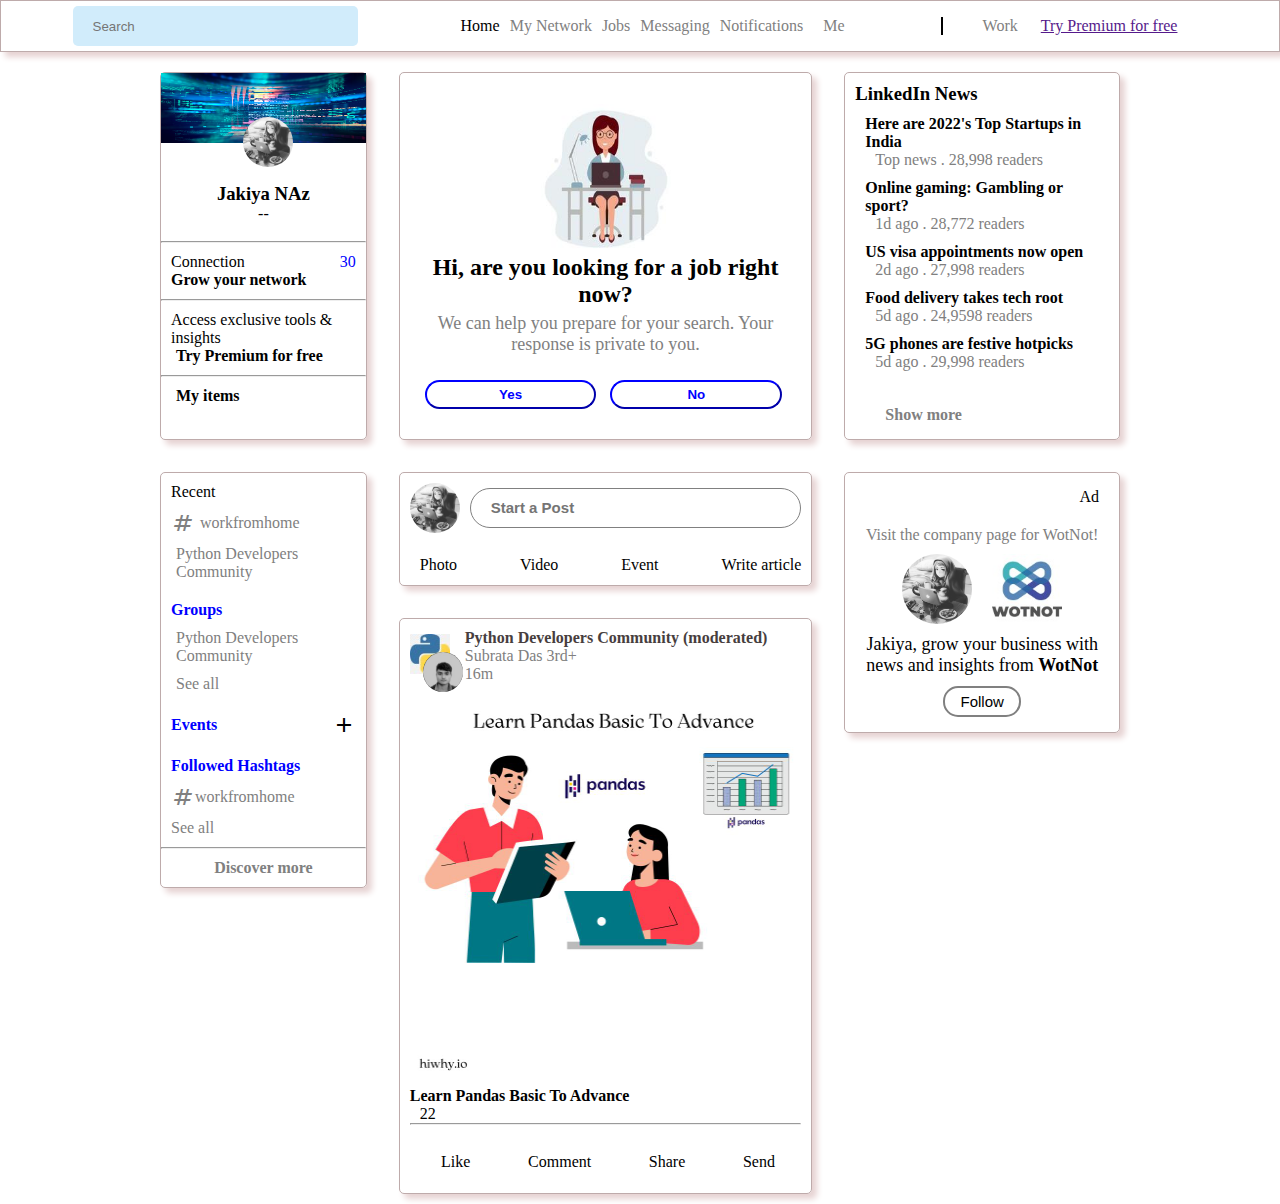
<file: index.html>
<!DOCTYPE html>
<html lang="en">
<head>
    <meta charset="UTF-8">
    <meta http-equiv="X-UA-Compatible" content="IE=edge">
    <meta name="viewport" content="width=device-width, initial-scale=1.0">
    <title>LinkedIn static page Assignment</title>
    <link rel="stylesheet" href="https://cdnjs.cloudflare.com/ajax/libs/font-awesome/6.2.0/css/all.min.css" integrity="sha512-xh6O/CkQoPOWDdYTDqeRdPCVd1SpvCA9XXcUnZS2FmJNp1coAFzvtCN9BmamE+4aHK8yyUHUSCcJHgXloTyT2A==" crossorigin="anonymous" referrerpolicy="no-referrer" />
    <link rel="stylesheet" href="styles.css">
    <!-- Google font icon -->
    <link rel="stylesheet" href="https://fonts.googleapis.com/css2?family=Material+Symbols+Outlined:opsz,wght,FILL,GRAD@20..48,100..700,0..1,-50..200" />
</head>
<body>
    <!-- div.container(first and main div enclosing all other divs and elements) -->
    <div class="container">
        <!-- header(contains two main divs .part1 and .part2) -->
        <header>
            <!-- div.part1(contains two main divs .child1part1 and .child2part1) -->
           <div class="part1">
            <div class="child1part1 childp1">
                <i class="fa-brands fa-linkedin itempart1"></i>
                <div class="searchbar itempart1">
                    <i class="fa-solid fa-magnifying-glass"></i>
                    <input class="searchbox" type="text" placeholder="Search">
                </div>
            </div>

            <div class="child2part1 childp1">
                <a class="navlink active" title="Home" href="">
                    <div class="item1">
                    <i class="fa-solid fa-house"></i>
                    <p>Home</p>
                </div>
                </a>
                <a class="navlink" title="My Network" href="">
                    <div class="item2">
                    <i class="fa-solid fa-children"></i>
                    <p>My Network</p>
                </div>
                </a>
                <a class="navlink" title="Jobs" href="">
                    <div class="item3">
                    <i class="fa-solid fa-briefcase"></i>
                    <p>Jobs</p>
                </div>
                </a>
                <a class="navlink" title="Messaging" href="">
                    <div class="item4">
                    <i class="fa-solid fa-message"></i>
                    <p>Messaging</p>
                </div>
                </a>
                <a class="navlink" title="Notifications" href="">
                    <div class="item5">
                    <i class="fa-sharp fa-solid fa-bell"></i>
                    <p>Notifications</p>
                </div>
                </a>
                <a class="navlink ddblink" title="My account" href="">
                    <div class="item6">
                    <i class="fa-solid fa-circle-user"></i>
                    <div class="dropdownicon">
                    <p>Me</p>
                    <i class="fa-solid fa-caret-down"></i>
                    </div>
                </a>
                </div>
            </div>
            <!-- div.part2(contains two main divs .item1 and .item2) -->
           <div class="part2">
            <a class="navlink" title="Work" href="">
            <div class="item1">
                <i class="fa-solid fa-braille"></i>
                <div class="dropdownicon">
                <p>Work</p>
                <i class="fa-solid fa-caret-down"></i>
                </div>
            </div>
            </a>

            <div class="item2">
                <p><a href="">Try Premium for free</a></p>
            </div>
           </div>
           <!-- div.part2 closed -->
        </header>

        <div class="gridcontainer">
            <div class="grid-item item1">
                <div class="backgroundimage">
                    <img src="images/img3.jpg" alt="error getting image" class="backgroundprofile">
                    <img src="images/img1.jpg" alt="error getting image" class="myprofilrpic">
                </div><br><br>
                <div class="myname">
                    <h3>Jakiya NAz</h3>
                    <p>--</p>
                </div><br>
                <hr>
                <div class="paragraphs1">
                    <div class="dflex">
                       <p>Connection</p>
                       <p class="connections">30</p>
                    </div>
                    <p><b>Grow your network</b></p>
                </div>
                <hr>
                <div class="paragraphs2">
                    <p>Access exclusive tools & insights</p>
                    <i class="fa-solid fa-square"></i><a href=""><a class="spanlink" href=""><span class="accountspan">Try Premium for free</span></a>
                </div>
                <hr>
                <div class="paragraphs3">
                    <i class="fa-sharp fa-solid fa-bookmark"></i>
                    <span class="accountspan">My items</span>
                </div>
            </div>
            <div class="grid-item item2 d-grid1">
                <img src="images/img6.jpg" alt="">
                <h2>Hi, are you looking for a job right now?</h2>
                <p class="grid1p">We can help you prepare for your search. Your response is private to you.</p>
                <div class="buttons">
                    <input type="button" value="Yes">
                    <input type="button" value="No">
                </div>
            </div>
            <div class="grid-item item3">
                <div class="newsheading">
                <h3>LinkedIn News</h3>
                <i class="fa-brands fa-slack"></i>
                </div>
                <div class="n1">
                <a href="">
                    <div class="news news1">
                        <i class="fa-solid fa-circle-dot"></i>
                        <h4>Here are 2022's Top Startups in India</h4>
                    </div>
                    <p>Top news . 28,998 readers</p>
                </a>
                </div>
                
                <div class="n2">
                <a href="">
                    <div class="news news2">
                        <i class="fa-solid fa-circle-dot"></i>
                        <h4>Online gaming: Gambling or sport?</h4>
                    </div>
                    <p>1d ago . 28,772 readers</p>
                </a>
                </div>

                <div class="n3">
                <a href="">
                    <div class="news news2">
                        <i class="fa-solid fa-circle-dot"></i>
                        <h4>US visa appointments now open</h4>
                    </div>
                    <p>2d ago . 27,998 readers</p>
                </a>
                </div>

                <div class="n4">
                <a href="">
                    <div class="news news2">
                        <i class="fa-solid fa-circle-dot"></i>
                        <h4>Food delivery takes tech root</h4>
                    </div>
                    <p>5d ago . 24,9598 readers</p>
                </a>
                </div>

                <div class="n5">
                <a href="">
                    <div class="news news2">
                        <i class="fa-solid fa-circle-dot"></i>
                        <h4>5G phones are festive hotpicks</h4>
                    </div>
                    <p>5d ago . 29,998 readers</p>
                </a>
                </div>

                <a class="btnshow" href="">
                    <div class="showmorebtn">
                        <p>Show more</p>
                        <i class="fa-solid fa-caret-down"></i>
                    </div>
                </a>
                
            </div>
            <div class="grid-item grid-item-item4">
                <div class="recent">
                    <p>Recent</p>
                    <div class="wfh">
                        <a href="">
                        <span class="material-symbols-outlined">tag</span>
                        <p>workfromhome</p>
                        </a>
                    </div>
                    <div class="pdc">
                        <a href="">
                            <i class="fa-solid fa-users"></i>
                            <p>Python Developers Community</p>
                        </a>
                    </div>
                </div>
                <div class="groups">
                    <a href="">Groups</a>
                    <div class="pdc">
                        <a href="">
                            <i class="fa-solid fa-users"></i>
                            <p>Python Developers Community</p>
                        </a>
                        <a href=""><p>See all</p></a>
                    </div>
                </div>
                <div class="events">
                    <a href=""><p>Events</p></a>
                    <span class="material-symbols-outlined">add</span>
                </div>
                <div class="hashtags">
                    <a href="">Followed Hashtags</a>
                    <div class="wfh">
                        <a href="">
                        <span class="material-symbols-outlined">tag</span>
                        <p>workfromhome</p>
                        </a>
                        <a href="" class="content">See all</a>
                    </div>
                </div>
                <hr>
                <div class="more">
                    <a href="">Discover more</a>
                </div>
            </div>
            <div class="grid-item grid-item-item5">
                <div class="startpost">
                    <img src="images/img1.jpg" alt="">
                    <input type="text" name="writepost" id="writepost" placeholder="Start a Post">
                </div>
                <div class="iconstext">
                    <div class="iconphoto"><i class="fa-regular fa-image"></i><span>Photo</span></div>
                    <div class="iconvideo"><i class="fa-brands fa-youtube"></i><span>Video</span></div>
                    <div class="iconevent"><i class="fa-solid fa-calendar-days"></i><span>Event</span></div>
                    <div class="iconarticle"><i class="fa-solid fa-newspaper"></i><span>Write article</span></div>
                </div>
            </div>
            <div class="grid-item grid-item-item6">
                <div class="ad">
                    <p>Ad</p>
                    <i class="fa-solid fa-ellipsis"></i>
                </div>
                <p class="visit">Visit the company page for WotNot!</p>
                <div class="twoimages">
                    <img src="images/img1.jpg" alt="" class="img1">
                    <img src="images/imgwotnot.jpg" alt="" class="img2">
                </div>
                <p class="growbusiness">Jakiya, grow your business with news and insights from <strong>WotNot</strong></p>
                <div class="followadbtn">
                    <input type="button" value="Follow">
                </div>
            </div>
            <div class="grid-item grid-item-item7">
                <div class="topheading">
                <div class="top_img">
                    <div class="headingimg">
                        <img src="images/img7.jpg" alt="">
                        <img src="images/img8.jpg" alt="" class="imgprofile">
                    </div>
                    <div class="headingcontent">
                        <a href=""><p>Python Developers Community (moderated)</p></a>
                        <p>Subrata Das <i class="fa-solid fa-circle"></i> 3rd+</p>
                        <p>16m <i class="fa-solid fa-circle"></i> <i class="fa-solid fa-users"></i></p>
                    </div>
                </div>
                    <div class="headingdots">
                        <i class="fa-solid fa-ellipsis"></i>
                    </div>
                </div>
                <div class="learnpandas">
                    <img src="images/img9.jpg" alt="">
                    <p><b>Learn Pandas Basic To Advance</b></p>
                </div>
                <div class="like">
                    <i class="fa-regular fa-thumbs-up"></i><span>22</span>
                </div>
                <hr>
                <div class="icons">
                    <div class="iconlike"><i class="fa-regular fa-thumbs-up"></i><span>Like</span></div>
                    <div class="iconcomment"><i class="fa-regular fa-comment-dots"></i><span>Comment</span></div>
                    <div class="iconshare"><i class="fa-solid fa-share"></i><span>Share</span></div>
                    <div class="iconsend"><i class="fa-solid fa-paper-plane"></i><span>Send</span></div>
                </div>
            </div>
        </div>

    </div>
    <!-- div.container closed -->
</body>
</html>
</file>
<file: styles.css>
*{
    margin: 0;
    padding: 0;
    box-sizing: border-box;
}

header{
    background: white;
    display: flex;
    justify-content: space-around;
    align-items: center;
    padding: 5px;
    border: 1px solid rgb(190, 171, 171);
    box-shadow: 5px 5px 6px rgb(230, 210, 210);

    /* overflow: hidden; */
}

.item6{
    overflow: hidden;
}

header div.part2{
    border-left: 2px solid black;
}
.fa-linkedin{
    font-size: 45px;
    color: royalblue;
}
div.searchbar{
    background: rgb(209, 236, 251);
    padding: 5px 15px;
    border-radius: 5px;
}
.searchbox{
    border: none;
    height: 30px;
    width: 250px;
    background-color:rgb(209, 236, 251);
    margin-left: 5px;
}
.child1part1{
    display: flex;
    /* margin-top: 10px; */
    /* margin-bottom: 10px; */
    justify-content: center;
    align-items: center;
}
.itempart1{
    margin-left: 10px;
}
.part1{
    display: flex;
    align-items: center;
    justify-content: space-around;
    /* border: 2px solid red; */
    width: 100%;
}
.child2part1{
    display: flex;
}
.child2part1 div{
    margin-left: 10px;
    text-align: center;
}
.navlink{
    color: gray;
}
.navlink:hover{
    color: black;
}

/* hover property */

/* .child2part1 div i:hover{
    color: black;
}
.child2part1 div p:hover{
    color: black;
} */

.part2{
    display: flex;
    align-items: center;
    justify-content: center;
    /* border: 2px solid red; */
    padding-inline-end: 50px;
}
.part2 div{
    margin-left: 20px;
    /* padding-top: 10px; */
    /* padding-bottom: 10px; */
    text-align: center;
}

/* hover property */
/* .part2 div i:hover{
    color: black;
}
.part2 div p:hover{
    color: black;
} */
header p:hover{
    cursor: pointer;
}
.dropdownicon{
    display: flex;
    align-items: center;
    justify-content: flex-start;
}
.dropdownicon i{
    margin-left: 3px;
}
.dropdownicon i:hover{
    cursor: pointer;
}
/* div.child2part1 a{
    text-decoration: none;
}
div.part2 > a{
    text-decoration: none;
} */
.navlink{
    text-decoration: none;
}
a.active{
    color: black;
}


/* css for account dropdown */
div.profilepic{
    height: 50px;
    width: 50px;
    /* border-radius: 50%; */
    /* border: 2px solid blue; */
}
.profilepic img{
    height: 100%;
    width: 100%;
    object-fit: cover;
    border-radius: 50%;
}
div.dropdownlist{
    border: 2px solid rgb(221, 221, 246);
    width: 17rem;
    border-top-left-radius: 5px;
    border-bottom-left-radius: 5px;
    border-bottom-right-radius: 5px;
    padding-bottom: 10px;
    box-shadow: 4 4 4 rgb(221, 221, 246);
    display: none;
}
div.dropdownlist a{
    text-decoration: none;
}
div.profile_name{
    display: flex;
    align-items: center;
    justify-content:flex-start;
    margin: 10px;
}
.flex-item{
    margin-inline-end: 10px;
}
.btn{
    /* border: 2px solid red; */
    margin: 10px 10px 10px;
}
.profilebtn{
    width: 100%;
    border: 2px solid blue;
    padding: 1px;
    border-radius: 10px;
    font-weight: 500;
    font-size: medium;
    color: blue;
    background-color: white;
}
.profilebtn:hover{
    background-color: rgb(70, 70, 250);
    color: white;
}
div.account{
    margin: 10px;
}
.accountspan{
    margin-left: 5px;
    font-weight: bold;
}
.account i{
    color: orange;
}
.account h3{
    margin-bottom: 10px;
}
p.same{
    margin-bottom: 5px;
    margin-top: 8px;
    color: gray;
}
div.manage{
    margin: 10px;
}
a.anchorlink:hover{
    text-decoration: underline;
}
a.spanlink:hover{
    color: blue;
}
a.ddblink:hover + .dropdownlist{
    display: block;
    float: left;
    /* z-index: 1; */
}

/* styling grid */
.gridcontainer{
    /* border: 2px solid red; */
    margin-top: 20px;
    padding: 0 10rem;
    display: grid;
    grid-template-columns: 1.5fr 3fr 2fr;
    grid-template-rows: repeat(6, auto);
    grid-gap: 2rem;
    margin-bottom: 10px;
}
.gridcontainer .grid-item-item4{
    grid-area: 2/1/5/2;
}
.gridcontainer>div{
    border: 1px solid rgb(190, 171, 171);
    box-shadow: 5px 5px 6px rgb(230, 210, 210);
    border-radius: 5px;
}
/* styling first column of grid */
div.backgroundimage{
    position: relative;
}

.backgroundprofile{
    height: 70px;
    width: 100%;
    /* position: absolute; */
    /* z-index: -1; */
}
.myprofilrpic{
    position: absolute;
    height: 50px;
    width: 50px;
    border-radius: 50%;
    /* position: relative; */
    /* z-index: 1; */
    top: 60%;
    left: 40%;
    bottom: 0;
    right: 0;
}
div.myname{
    text-align: center;
    /* border: none; */
}
.paragraphs1{
    padding: 10px;
    
}
.dflex{
    display: flex;
    align-items: center;
    justify-content: space-between;
}
p.connections{
    color: blue;
}
.paragraphs2{
    padding: 10px;
}
.paragraphs2 i{
    color: orange;
}
.paragraphs3{
    padding: 10px;
}

.paragraphs3 i{
    color: gray;
}
div.gridcontainer .item2{
    padding: 15px;
}
div.gridcontainer .item2 img{
    height: 150px;
    width: 130px;
}
 .d-grid1{
    display: flex;
    flex-direction: column;
    align-items: center;
    justify-content: center;
}

.d-grid1 h2{
    text-align: center;
}
.d-grid1 .grid1p{
    text-align: center;
    color: gray;
    font-size: large;
    margin-top: 5px;
}
div.buttons{
    /* border: 2px solid red; */
    width: 100%;
}
div.buttons input{
    width: 45%;
    margin-left: 10px;
    padding: 5px;
    border-radius: 15px;
    border-color: blue;
    background-color: white;
    font-weight: 700;
    color: blue;
    margin-top: 25px;
}
div.buttons input:hover{
    background-color: rgb(208, 255, 239);
}

.grid-item .newsheading{
    display: flex;
    align-items: center;
    justify-content: space-between;
}
.gridcontainer .item3{
    padding: 10px;
}
.grid-item .news{
    margin-top: 10px;
    display: flex;
    align-items: center;
    justify-content:flex-start;
}
.news h4{
    margin-left: 10px;
} 
/* .news2 h4{
    margin-left: 10px;
} */
.grid-item .news i{
    font-size: 8px;
    color: gray;
}
.grid-item a{
    text-decoration: none;
    color: black;
}
.gridcontainer .item3 a p{
    color: gray;
    margin-left: 20px;
}
div.item3 .n1:hover{
    background-color: gainsboro;
}
div.item3 .n2:hover{
    background-color: gainsboro;
}
div.item3 .n3:hover{
    background-color: gainsboro;
}
div.item3 .n4:hover{
    background-color: gainsboro;
}
div.item3 .n5:hover{
    background-color: gainsboro;
}
.showmorebtn{
    display: flex;
    width: 50%;
    /* border: 2px solid rebeccapurple; */
    align-items: center;
    margin-top: 30px;
    justify-content: space-around;
    text-align: center;
    padding: 5px;
    border-radius: 20px;
}
a.btnshow{
    text-decoration: none;
}
a.btnshow div:hover{
    background-color: rgb(206, 206, 206);
}
a.btnshow p{
    color:black;
    font-weight: bold;
}
.gridcontainer .grid-item-item4 .recent .wfh a, .pdc a{
    display: flex;
    align-items: center;
    justify-content: flex-start;
    color: gray;
    margin-top: 10px;
}
.gridcontainer .grid-item-item4 .hashtags .wfh a{
    display: flex;
    align-items: center;
    justify-content: flex-start;
    color: gray;
    margin-top: 10px;
}
.gridcontainer .grid-item-item4 .recent .wfh a p,.pdc a p{
    margin-left: 5px;
}

.gridcontainer .grid-item-item4 .recent,.groups,.events,.hashtags,.more{
    padding: 10px;
}
/* .gridcontainer .grid-item-item4 a.content{
    color: gray;
} */
.gridcontainer .grid-item-item4 .hashtags>a{
    color: blue;
    font-weight: bold;
}
.gridcontainer .grid-item-item4 .more{
    text-align: center;
    font-weight: bold;
}
.gridcontainer .grid-item-item4 .more:hover{
    background-color: gainsboro;
}
.gridcontainer .grid-item-item4 .more>a{
    color: gray;
}
.gridcontainer .grid-item-item4 .groups .pdc>p{
    padding-left: 20px;
    margin-top: 5px;
    color: gray;
}
.gridcontainer .grid-item-item4 .groups>a{
    color: blue;
    font-weight: bold;
}
.gridcontainer .grid-item-item4 .events{
    display: flex;
    align-items: center;
    justify-content: space-between;
}
.gridcontainer .grid-item-item4 .events a{
    color: blue;
    font-weight: bold;
}
.wfh a:hover{
    background-color: gainsboro;
}
.pdc a:hover{
    background-color: gainsboro;
}
.groups>a:hover{
    text-decoration: underline;
}
.events>a:hover{
    text-decoration: underline;
}
.hashtags>a:hover{
    text-decoration: underline;
}
div.events span:hover{
    background-color: gainsboro;
    border-radius: 50%;
    cursor: pointer;
}
.gridcontainer .grid-item-item5 .startpost{
    display: flex;
    align-items: center;
    justify-content: flex-start;
    /* border: 2px solid salmon; */
    padding: 10px;
}
.gridcontainer .grid-item-item5 .startpost input{
    height: 40px;
    width: 100%;
    border-radius: 25px;
    margin-left: 10px;
    border: 1px solid gray;
}
.startpost input:hover{
    background-color: rgb(206, 206, 206);
}
.startpost input::placeholder{
    font-weight: bold;
    padding-left: 20px;
    font-size: 15px;
}
.gridcontainer .grid-item-item5 .startpost img{
   height: 50px;
   width: 50px;
   border-radius: 50%;
}
.gridcontainer .grid-item-item5 .iconstext{
    display: flex;
    align-items: center;
    justify-content: space-between;
    /* border: 2px solid salmon; */
    padding: 10px;
}
.iconstext span{
    margin-left: 10px;
}
.iconphoto i{
    font-size: larger;
    color: blue;
}
.iconvideo i{
    font-size: larger;
    color: green;
}
.iconevent i{
    font-size: larger;
    color:chocolate;
}
.iconarticle i{
    font-size: larger;
    color:orangered;
}
.gridcontainer .grid-item-item6{
    grid-area: 2/3/4/4;
}
.gridcontainer .grid-item-item6{
    padding: 15px;
}
.gridcontainer .grid-item-item6 .ad{
    display: flex;
    align-items: center;
    justify-content: flex-end;
    margin-bottom: 20px;
}
.gridcontainer .grid-item-item6 .ad i{
    margin-left: 5px;
}
.gridcontainer .grid-item-item6 .twoimages{
    display: flex;
    align-items: center;
    justify-content: center;
    margin-bottom: 10px;
    margin-top: 10px;
}
.gridcontainer .grid-item-item6 .twoimages img{
    width: 70px;
    height: 70px;
}
.gridcontainer .grid-item-item6 .twoimages .img1{
    border-radius: 50%;
}
.gridcontainer .grid-item-item6 .twoimages .img2{
    border-radius: 20%;
    margin-left: 20px;
}
.gridcontainer .grid-item-item6 .growbusiness{
    text-align: center;
    /* color: gray; */
    font-size: large;
}
.gridcontainer .grid-item-item6 .visit{
    text-align: center;
    color: gray;
}
.followadbtn{
    display: flex;
    align-items: center;
    justify-content: center;
    margin-top: 10px;
}
.followadbtn input{
    padding: 5px 15px;
    border-radius: 15px;
    background-color: white;
    font-size: 15px;
    border: 2px solid gray;
}
.followadbtn input:hover{
    background-color:gainsboro;
    font-weight: bold;
}

.gridcontainer .grid-item-item7{
    grid-area: 3/2/7/3;
    /* border: 2px solid blue; */
    padding: 10px;
}
.grid-item-item7 .topheading .headingimg img{
    width: 40px;
    height: 40px;
}
.grid-item-item7 .topheading .headingimg{
    position: relative;
}
.grid-item-item7 .topheading .headingimg .imgprofile{
    border-radius: 50%;
    position: absolute;
    top: 40%;
    left: 34%;
    /* right: 10px; */
}
.topheading{
    display: flex;
    align-items: center;
    justify-content: space-between;
}
.topheading .headingdots{
    align-self: flex-start;
}
.topheading .top_img{
    display: flex;
    align-items: center;
    justify-content: flex-start;
}
.top_img .headingcontent{
    margin-left: 15px;
}
.headingcontent p i.fa-circle{
    font-size: 5px;
}
.headingcontent a p{
    font-weight: bold;
    color: rgb(71, 62, 62);
}
.headingcontent>p{
    color: gray;
}
.headingdots i{
    font-size: 25px;
    color: rgb(71, 62, 62);
}
div.learnpandas img{
    height: 400px;
    width: 100%;
}
.grid-item-item7 .like i{
    background-color:lightsteelblue;
    border-radius: 50%;
    margin: 5px;
    transform: rotate(360deg);
}
.grid-item-item7 div.icons{
    display: flex;
    align-items: center;
    justify-content: space-around;
    margin-top: 10px;
}
div.icons i{
    margin-right: 5px;
    font-size: 25px;
}
.icons div{
    padding: 10px;
}
.icons div:hover{
    background-color: gainsboro;
}
</file>
